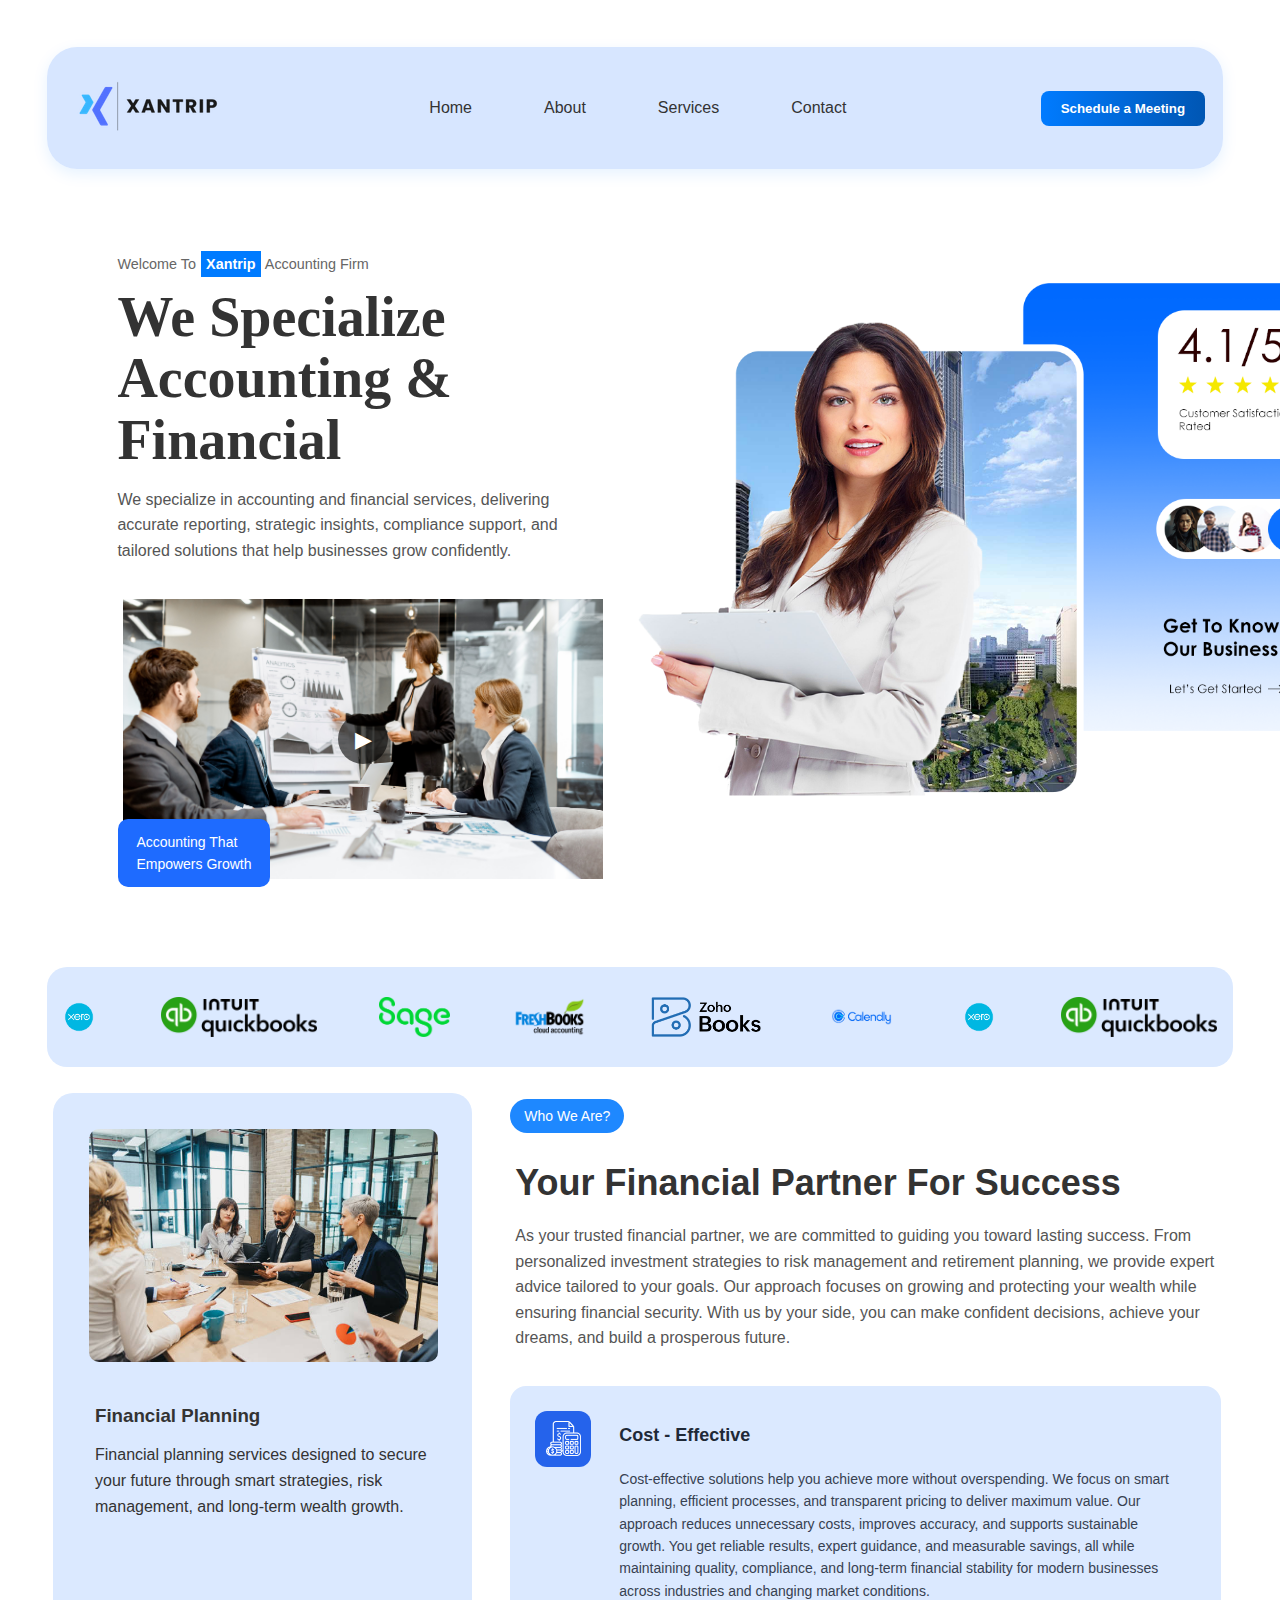
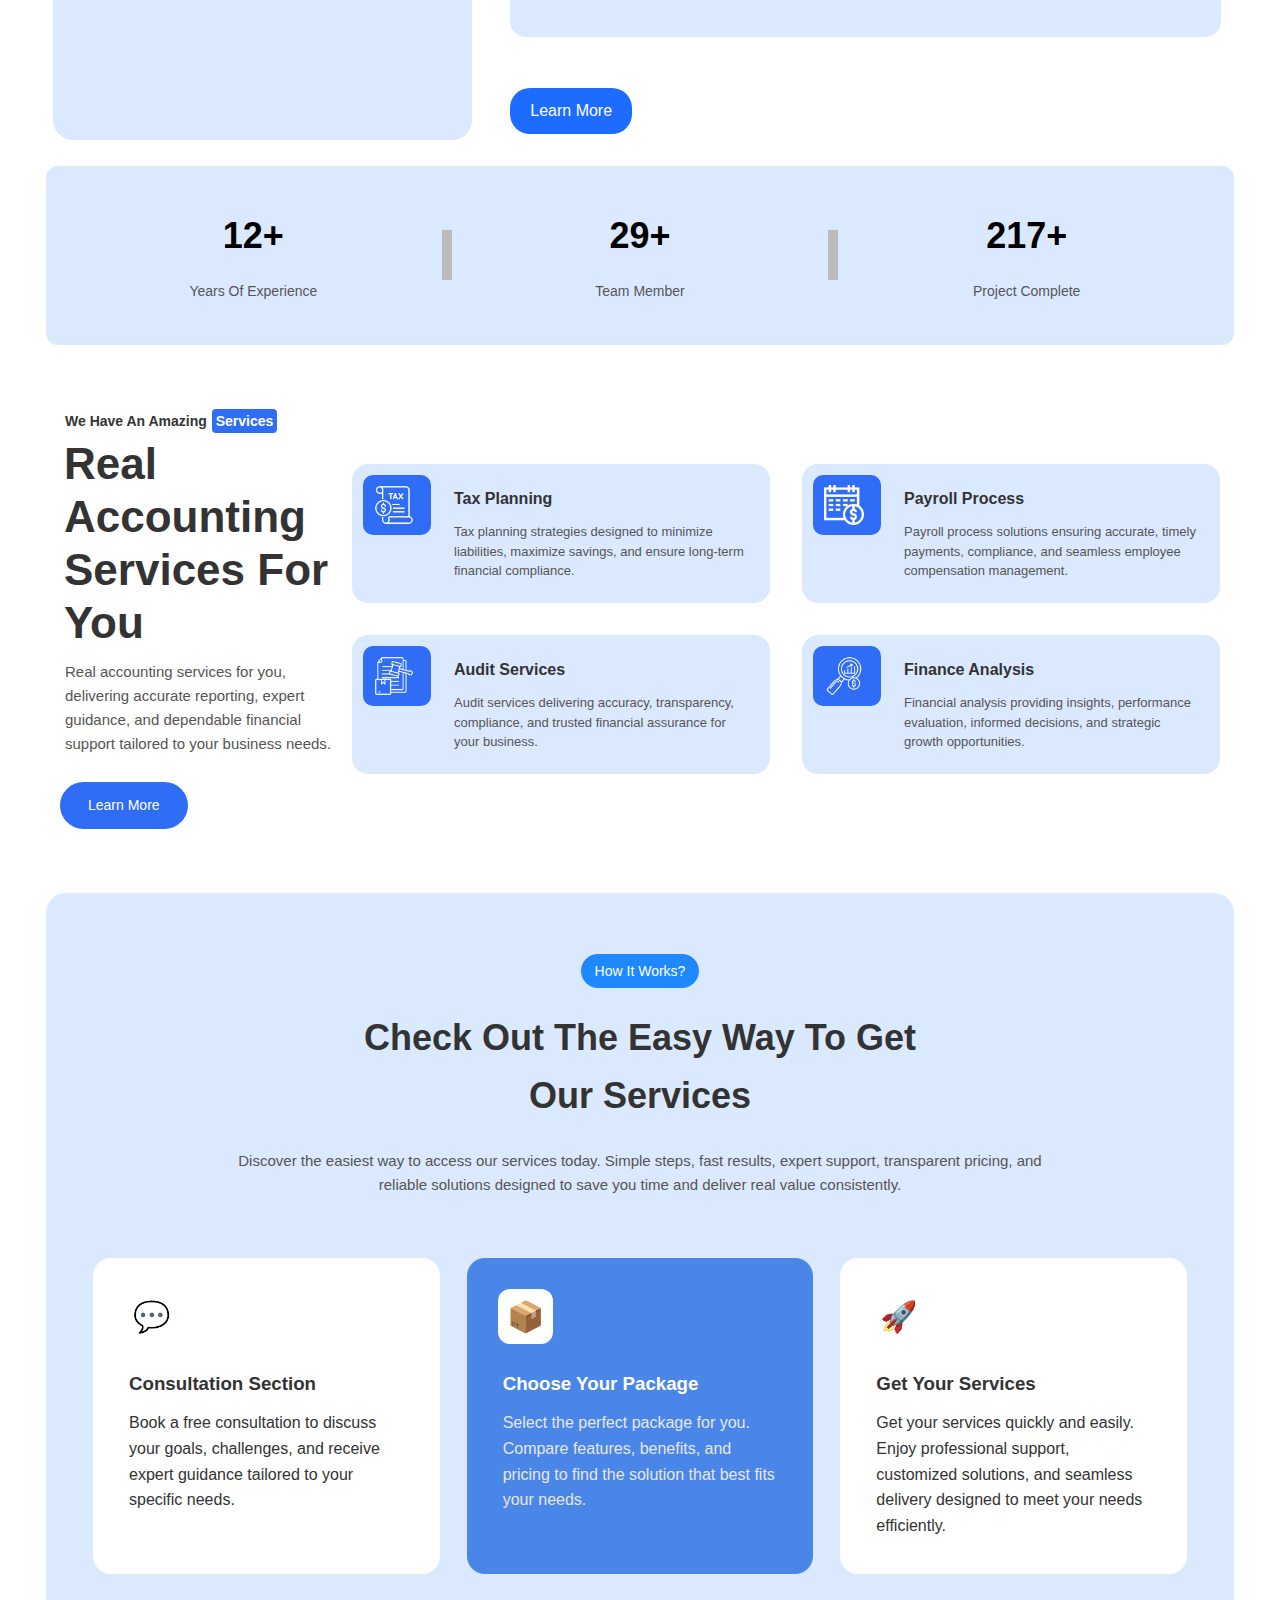
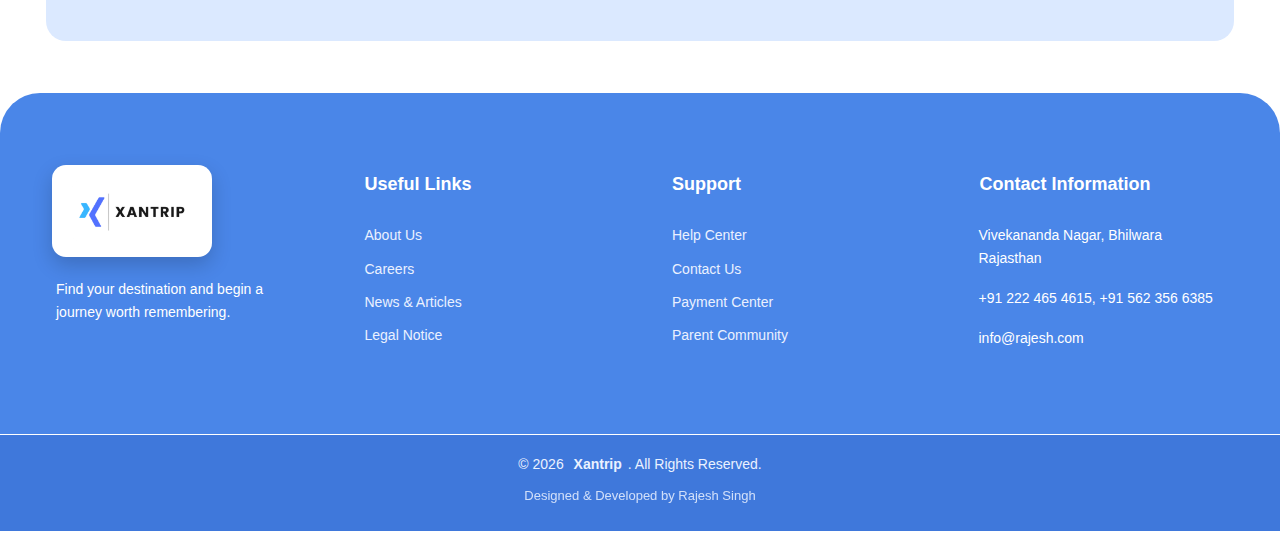
<file: index.html>
<!DOCTYPE html>
<html lang="en">
<head>
    <meta charset="UTF-8">
    <meta name="viewport" content="width=device-width, initial-scale=1.0">
    <title>Navigation Bar Example</title>
    <link rel="stylesheet" href="style.css">
    <script src="script.js"></script>


</head>
<body>
                                                                  <!--- Header-->

    <header class="navbar-container">
        <nav class="navbar">
            <div class="logo-container">
                <img src="Modern X letter Logo.png" alt="Logo" class="logo">
            </div>
            
            <ul class="nav-links">
                <li><a href="index.html">Home</a></li>
                <li><a href="about.html">About</a></li>
                <li><a href="services.html">Services</a></li>
                <li><a href="contact.html">Contact</a></li>
            </ul>

<a href="https://calendar.app.google/QCqNA3vGTCT48HdYA" target="_blank">
  <button class="schedule-btn">Schedule a Meeting</button>
</a>
        </nav>
    </header>

                                                                  <!--- Home Page-->
 

    <main class="hero-section">
        <div class="hero-left">
            <span class="welcome-text">Welcome To <span class="firm-name">Xantrip</span> Accounting Firm</span>
            <h1>We Specialize <br> Accounting & <br> Financial</h1>
            <p>
                We specialize in accounting and financial services, delivering accurate reporting, strategic insights, compliance support, and tailored solutions that help businesses grow confidently.
            </p>
      <div class="video-preview"
     onclick="window.open('Accounting Video.mp4', '_blank')">

    <img src="thumbnail.jpeg" >

    <div class="play-button">▶</div>

  <div class="blue-box">Accounting That<br>Empowers Growth</div>
        </div></div>


        <div class="hero-right">
            <div class="main-image-card">
                <img src="Home Page.png" alt="Professional Woman"> 
         
            </div>
    </main>
                                                                                <!-- Logos Bar -->

    <!-- Logos Bar -->
<div class="logo-bar">
  <div class="logo-track">
    <img src="Xero.png">
    <img src="QuickBooks.png">
    <img src="Sage.png">
    <img src="FreshBooks.png">
    <img src="zoho Books.png">
    <img src="Calendly.png">

    <!-- Duplicate logos for smooth loop -->
     <img src="Xero.png">
    <img src="QuickBooks.png">
    <img src="Sage.png">
    <img src="FreshBooks.png">
    <img src="zoho Books.png">
    <img src="Calendly.png">
    </div>
</div>

<!-- Main Section -->
<div class="container">

  <!-- Left Card -->
  <div class="left-card">
    <img src="Meeting image.jpg" alt="Meeting">
    <div class="card-content">
      <h3>Financial Planning</h3>
      <p>
       Financial planning services designed to secure your future through 
       smart strategies, risk management, and long-term wealth growth.
    </div>
  </div>

  <!-- Right Content -->
  <div class="right-content">
    <span class="badge">Who We Are?</span>
    <h1>Your Financial Partner For Success</h1>
    <p>
     As your trusted financial partner, we are committed to guiding you toward lasting success.
      From personalized investment strategies to risk management and retirement planning, we 
      provide expert advice tailored to your goals. Our approach focuses on growing and protecting
       your wealth while ensuring financial security. With us by your side, you can make confident 
       decisions, achieve your dreams, and build a prosperous future.
    </p>

    <div class="info-box">
  <div class="icon-box">
    <img src="Cost Effective.png" alt="Cost Effective">
  </div>

  <div class="content">
    <h4>Cost - Effective</h4>
    <p>
      Cost-effective solutions help you achieve more without overspending. 
      We focus on smart planning, efficient processes, and transparent pricing 
      to deliver maximum value. Our approach reduces unnecessary costs, improves
       accuracy, and supports sustainable growth. You get reliable results, expert 
       guidance, and measurable savings, all while maintaining quality, 
       compliance, and long-term financial stability for modern businesses 
       across industries and changing market conditions.

    </p>
  </div>
</div>

    <a href="#" class="btn">Learn More</a>
  </div>

</div>

<!-- Stats -->

  <div class="stats-container">
  <div class="stat-box">
    <h2 data-target="15">0</h2>
    <p>Years Of Experience</p>
  </div>

  <div class="divider"></div>

  <div class="stat-box">
    <h2 data-target="45">0</h2>
    <p>Team Member</p>
  </div>

  <div class="divider"></div>

  <div class="stat-box">
    <h2 data-target="500">0</h2>
    <p>Project Complete</p>
  </div>
</div>
                                                                       <!--Real Accounting Services For You---> 


   <section class="services-section">
    <div class="services-container">

        <!-- LEFT -->
        <div class="services-left">
            <span>We Have An Amazing <b>Services</b></span>

            <h1>Real Accounting<br>Services For You</h1>

            <p>
                Real accounting services for you, delivering accurate reporting,
                expert guidance, and dependable financial support tailored to
                your business needs.
            </p>

            <a href="#">Learn More</a>
        </div>

        <!-- RIGHT -->
        <div class="services-right">

           <div class="service-card">
    <div class="service-icon">
        <img src="Taxes.png" alt="">
    </div>
    <div>
        <h3>Tax Planning</h3>
        <p>
            Tax planning strategies designed to minimize liabilities,
            maximize savings, and ensure long-term financial compliance.
        </p>
    </div>
</div>

            <div class="service-card">
                <div class="service-icon">
                    <img src="Payroll.png" alt="">
                </div>
                <div>
                    <h3>Payroll Process</h3>
                    <p>
                        Payroll process solutions ensuring accurate, timely payments,
                        compliance, and seamless employee compensation management.
                    </p>
                </div>
            </div>

            <div class="service-card">
                <div class="service-icon">
                    <img src="audit.png" alt="">
                </div>
                <div>
                    <h3>Audit Services</h3>
                    <p>
                        Audit services delivering accuracy, transparency,
                        compliance, and trusted financial assurance for your business.
                    </p>
                </div>
            </div>

            <div class="service-card">
                <div class="service-icon">
                    <img src="Financial.png" alt="">
                </div>
                <div>
                    <h3>Finance Analysis</h3>
                    <p>
                        Financial analysis providing insights, performance evaluation,
                        informed decisions, and strategic growth opportunities.
                    </p>
                </div>
            </div>

        </div>

    </div>
</section>    

                                                                       <!--Check Out The Easy Way To Get Our Services---> 


<section class="how-it-works">
  <span class="badge">How It Works?</span>

  <h2>Check Out The Easy Way To Get<br>Our Services</h2>

  <p class="subtitle">
    Discover the easiest way to access our services today. Simple steps, fast results,
    expert support, transparent pricing, and reliable solutions designed to save you time
    and deliver real value consistently.
  </p>

  <div class="cards">
    <div class="card">
      <div class="icon">💬</div>
      <h3>Consultation Section</h3>
      <p>
        Book a free consultation to discuss your goals, challenges, and receive expert
        guidance tailored to your specific needs.
      </p>
    </div>

    <div class="card active">
      <div class="icon">📦</div>
      <h3>Choose Your Package</h3>
      <p>
        Select the perfect package for you. Compare features, benefits, and pricing to find
        the solution that best fits your needs.
      </p>
    </div>

    <div class="card">
      <div class="icon">🚀</div>
      <h3>Get Your Services</h3>
      <p>
        Get your services quickly and easily. Enjoy professional support, customized
        solutions, and seamless delivery designed to meet your needs efficiently.
      </p>
    </div>
  </div>
</section>
<br>
<br>

                                                                       <!--contact---> 


 <footer class="xantrip-footer">
  <div class="xft-container">

    <div class="xft-brand">
  <img class="xft-logo" src="footer logo.png" alt="Xantrip Logo">
  <p>
    Find your destination and begin a journey worth remembering.
  </p>
</div>


    <div class="xft-links">
      <h4>Useful Links</h4>
      <a href="Accounting About Page.html">About Us</a>
      <a href="#">Careers</a>
      <a href="#">News & Articles</a>
      <a href="#">Legal Notice</a>
    </div>

    <div class="xft-support">
      <h4>Support</h4>
      <a href="#">Help Center</a>
      <a href="#">Contact Us</a>
      <a href="#">Payment Center</a>
      <a href="#">Parent Community</a>
    </div>

    <div class="xft-contact">
      <h4>Contact Information</h4>
      <p>Vivekananda Nagar, Bhilwara Rajasthan</p>
      <p>+91 222 465 4615, +91 562 356 6385</p>
      <p>info@rajesh.com</p>
    </div>

  </div>
</footer>

<div class="xft-copyright">
  © 2026 <strong>Xantrip</strong>. All Rights Reserved.
  <span>Designed & Developed by Rajesh Singh</span>
</div>




</body>
</html>
</file>
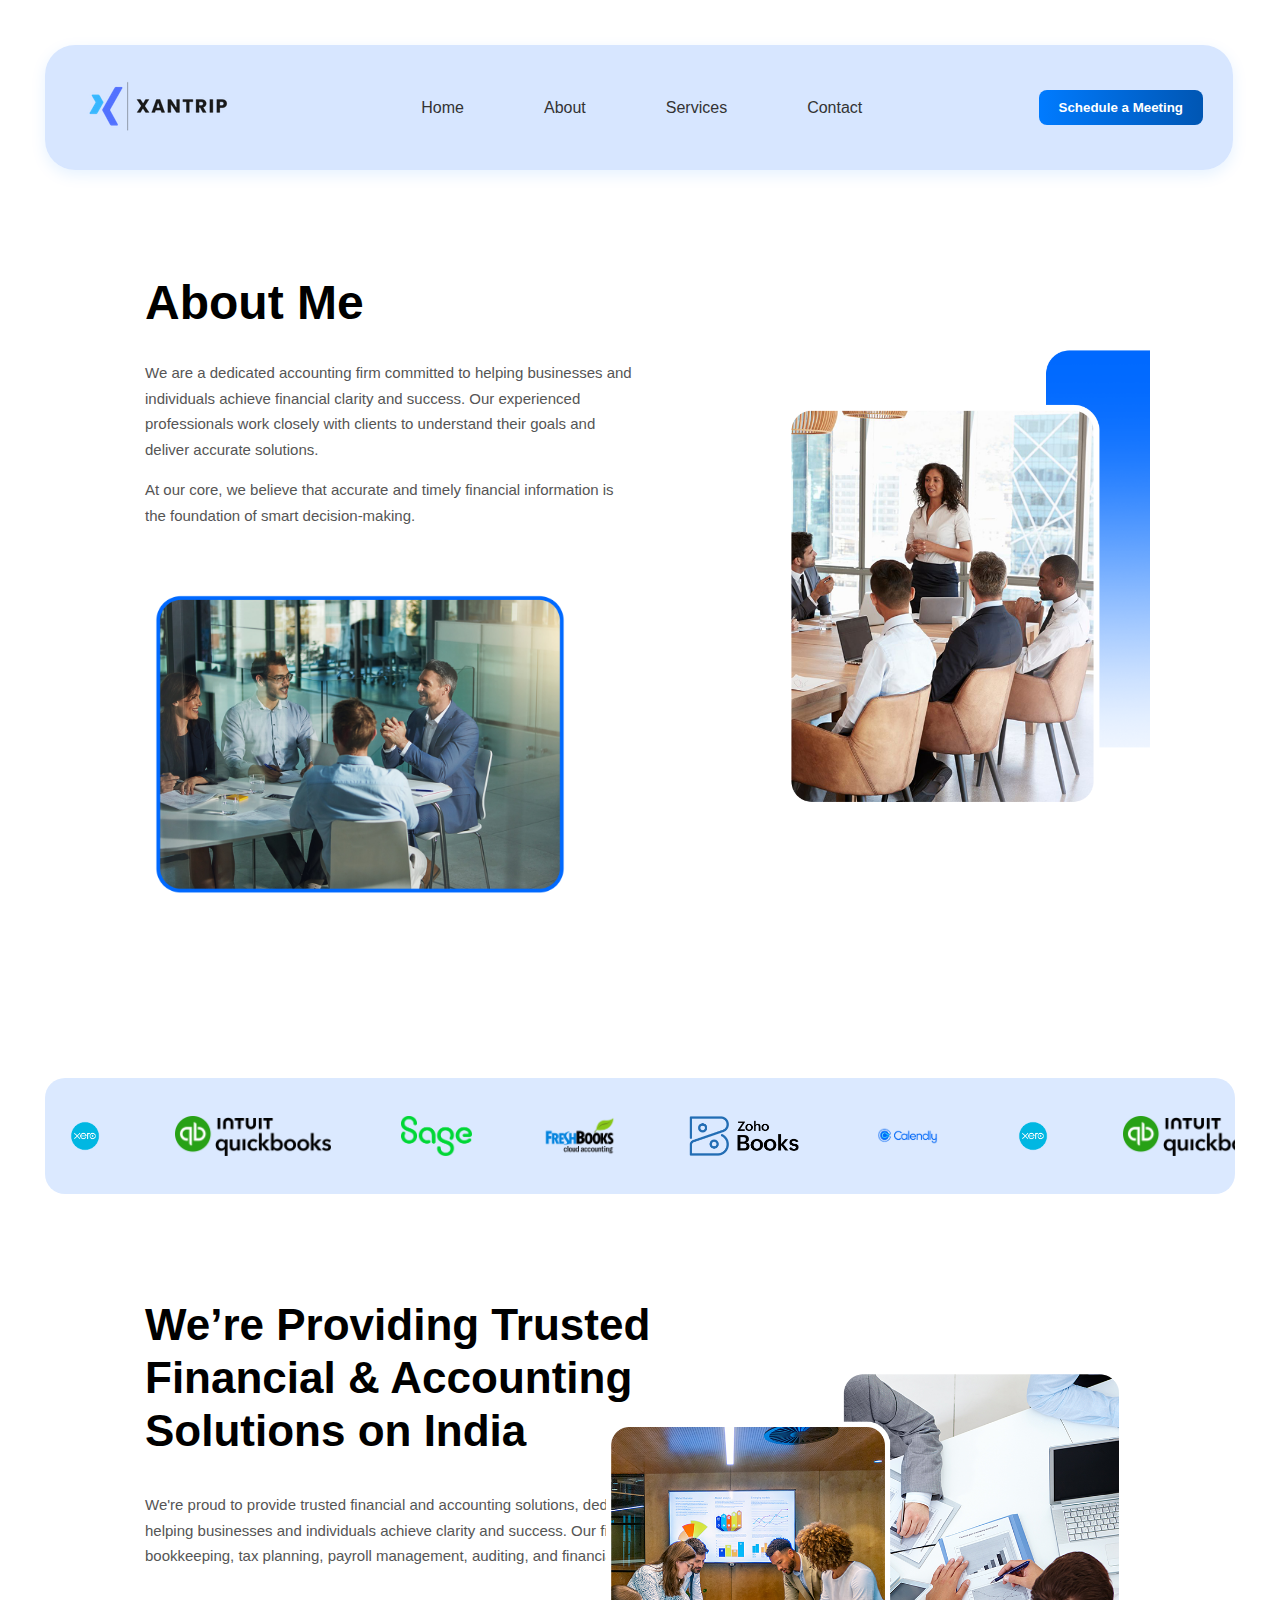
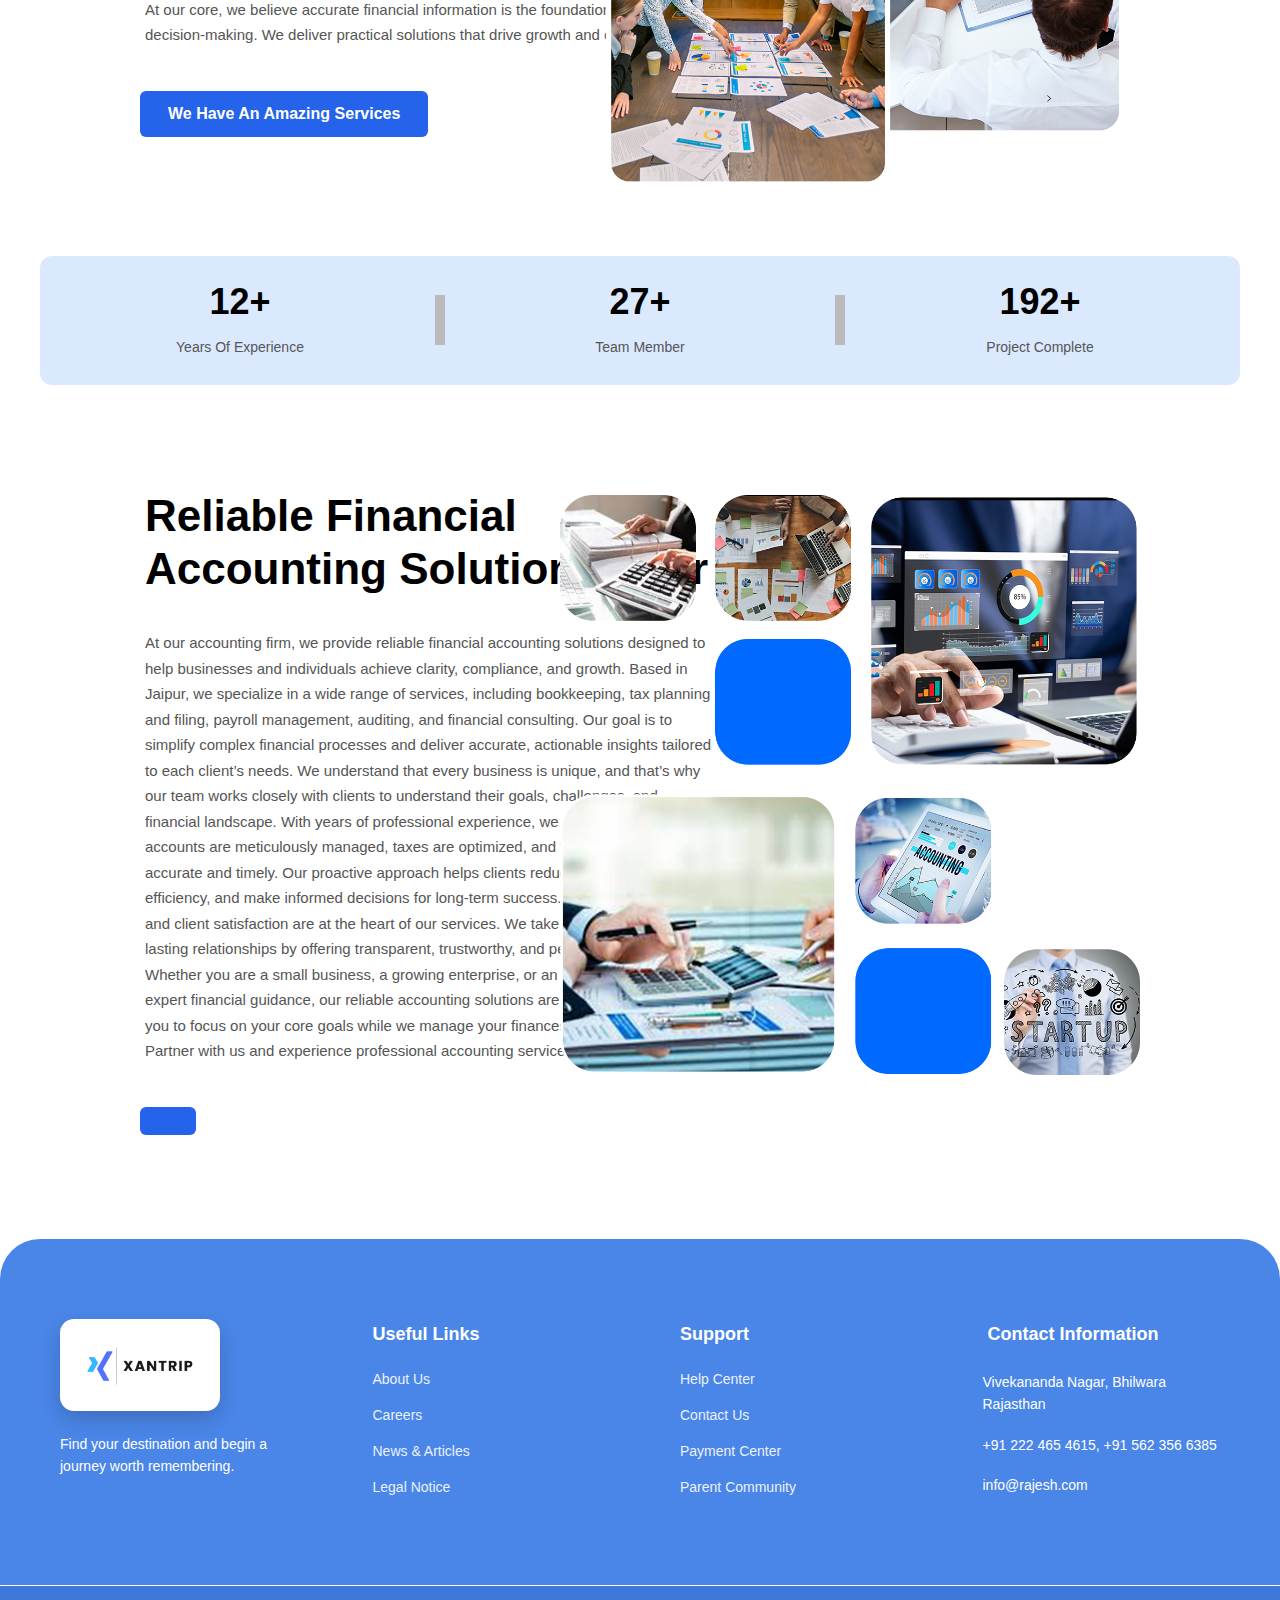
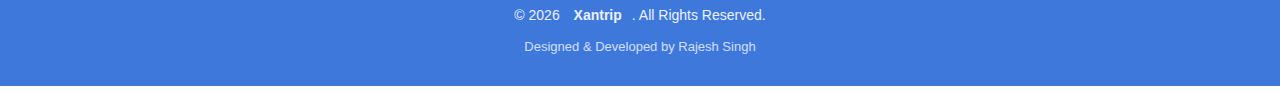
<file: about.html>
<!DOCTYPE html>
<html lang="en">
<head>
    <meta charset="UTF-8">
    <meta name="viewport" content="width=device-width, initial-scale=1.0">
    <title>Navigation Bar Example</title>
    <link rel="stylesheet" href="about.css">
    <script src="about.js"></script>


</head>
<body>
                                                                  <!--- Header-->

    <header class="navbar-container">
        <nav class="navbar">
            <div class="logo-container">
                <img src="Modern X letter Logo.png" alt="Logo" class="logo">
            </div>
            
            <ul class="nav-links">
                <li><a href="index.html">Home</a></li>
                <li><a href="about.html">About</a></li>
                <li><a href="services.html">Services</a></li>
                <li><a href="contact.html">Contact</a></li>
            </ul>

<a href="https://calendar.app.google/QCqNA3vGTCT48HdYA" target="_blank">
  <button class="schedule-btn">Schedule a Meeting</button>
</a>
        </nav>
    </header>

                                                                                     <!--- About Home Page-->

<section class="about-section">

  <!-- LEFT SIDE -->
  <div class="about-content">
    <h1>About Me</h1>

    <p>
      We are a dedicated accounting firm committed to helping businesses
      and individuals achieve financial clarity and success.
      Our experienced professionals work closely with clients
      to understand their goals and deliver accurate solutions.
    </p>

    <p>
      At our core, we believe that accurate and timely financial
      information is the foundation of smart decision-making.
    </p>

    <!-- ✅ ABOUT KE NICHE IMAGE -->
    <a href="https://yourwebsite.com" class="about-bottom-image">
      <img src="Office Images.png" alt="Team Image">
    </a>
  </div>

  <!-- RIGHT SIDE IMAGE -->
  <a href="https://yourwebsite.com" class="about-image">
    <img src="About pages images.png" alt="About Image">
  </a>

</section>
                                                                               <!-- Logos Bar -->
 <!-- Logos Bar -->
<div class="logo-bar">
  <div class="logo-track">
    <img src="Xero.png">
    <img src="QuickBooks.png">
    <img src="Sage.png">
    <img src="FreshBooks.png">
    <img src="zoho Books.png">
    <img src="Calendly.png">

    <!-- Duplicate logos for smooth loop -->
     <img src="Xero.png">
    <img src="QuickBooks.png">
    <img src="Sage.png">
    <img src="FreshBooks.png">
    <img src="zoho Books.png">
    <img src="Calendly.png">
    </div>
</div>

                                                         <!-- Were Providing Trusted Financial & Accounting Solutions on India-->

  <section class="services-section">

  <!-- LEFT CONTENT -->
  <div class="services-content">
    <h1>
      We’re Providing Trusted<br>
      Financial & Accounting<br>
      Solutions on India
    </h1>

    <p>
      We're proud to provide trusted financial and accounting solutions,
      dedicated to helping businesses and individuals achieve clarity
      and success. Our firm offers bookkeeping, tax planning, payroll
      management, auditing, and financial consulting.
    </p>

    <p>
      At our core, we believe accurate financial information is the
      foundation of smart decision-making. We deliver practical
      solutions that drive growth and efficiency.
    </p>

    <!-- BUTTON -->
    <a href="https://yourwebsite.com/services" class="btn-animated">
      We Have An Amazing Services
    </a>
  </div>

  <!-- RIGHT IMAGES -->
  <div class="services-images">

    <a href="https://yourwebsite.com" class="img img-top">
      <img src="About Trust.png" alt="Office Work">
    </a>
  </div>
</section>
                                                 <!-- Count animation-->

<!-- Stats -->

  <div class="stats-container">
  <div class="stat-box">
    <h2 data-target="15">0</h2>
    <p>Years Of Experience</p>
  </div>

  <div class="divider"></div>

  <div class="stat-box">
    <h2 data-target="45">0</h2>
    <p>Team Member</p>
  </div>

  <div class="divider"></div>

  <div class="stat-box">
    <h2 data-target="500">0</h2>
    <p>Project Complete</p>
  </div>
</div>
              
                                                         <!-- Reliable Financial Accounting Solutions Your-->


<section class="services-section">

  <!-- LEFT CONTENT -->
  <div class="services-content">
    <h1>
      Reliable Financial Accounting Solutions Your
    </h1>

    <p>
     At our accounting firm, we provide reliable financial accounting solutions designed to help businesses and individuals achieve clarity, compliance, and growth. Based in Jaipur, we specialize in a wide range of services, including bookkeeping, tax planning and filing, payroll management, auditing, and financial consulting. Our goal is to simplify complex financial processes and deliver accurate, actionable insights tailored to each client’s needs.

We understand that every business is unique, and that’s why our team works closely with clients to understand their goals, challenges, and financial landscape. With years of professional experience, we ensure that your accounts are meticulously managed, taxes are optimized, and financial reports are accurate and timely. Our proactive approach helps clients reduce risks, improve efficiency, and make informed decisions for long-term success.

Integrity, precision, and client satisfaction are at the heart of our services. We take pride in building lasting relationships by offering transparent, trustworthy, and personalized support. Whether you are a small business, a growing enterprise, or an individual seeking expert financial guidance, our reliable accounting solutions are designed to empower you to focus on your core goals while we manage your finances with excellence.

Partner with us and experience professional accounting services you can depend on.
    </p>

    <!-- BUTTON -->
    <a href="https://yourwebsite.com/services" class="btn-animated">
    </a>
  </div>

  <!-- RIGHT IMAGES -->
  <div class="services-images">

    <a href="https://yourwebsite.com" class="img img-top">
      <img src="About Image.png" alt="Office Work">
    </a>
  </div>
</section>



                                                                               <!-- contact-->

                                                                                    <footer class="xantrip-footer">
  <div class="xft-container">

    <div class="xft-brand">
  <img class="xft-logo" src="footer logo.png" alt="Xantrip Logo">
  <p>
    Find your destination and begin a journey worth remembering.
  </p>
</div>


    <div class="xft-links">
      <h4>Useful Links</h4>
      <a href="Accounting About Page.html">About Us</a>
      <a href="#">Careers</a>
      <a href="#">News & Articles</a>
      <a href="#">Legal Notice</a>
    </div>

    <div class="xft-support">
      <h4>Support</h4>
      <a href="#">Help Center</a>
      <a href="#">Contact Us</a>
      <a href="#">Payment Center</a>
      <a href="#">Parent Community</a>
    </div>

    <div class="xft-contact">
      <h4>Contact Information</h4>
      <p>Vivekananda Nagar, Bhilwara Rajasthan</p>
      <p>+91 222 465 4615, +91 562 356 6385</p>
      <p>info@rajesh.com</p>
    </div>

  </div>
</footer>

<div class="xft-copyright">
  © 2026 <strong>Xantrip</strong>. All Rights Reserved.
  <span>Designed & Developed by Rajesh Singh</span>
</div>









</body>
</html>
</file>
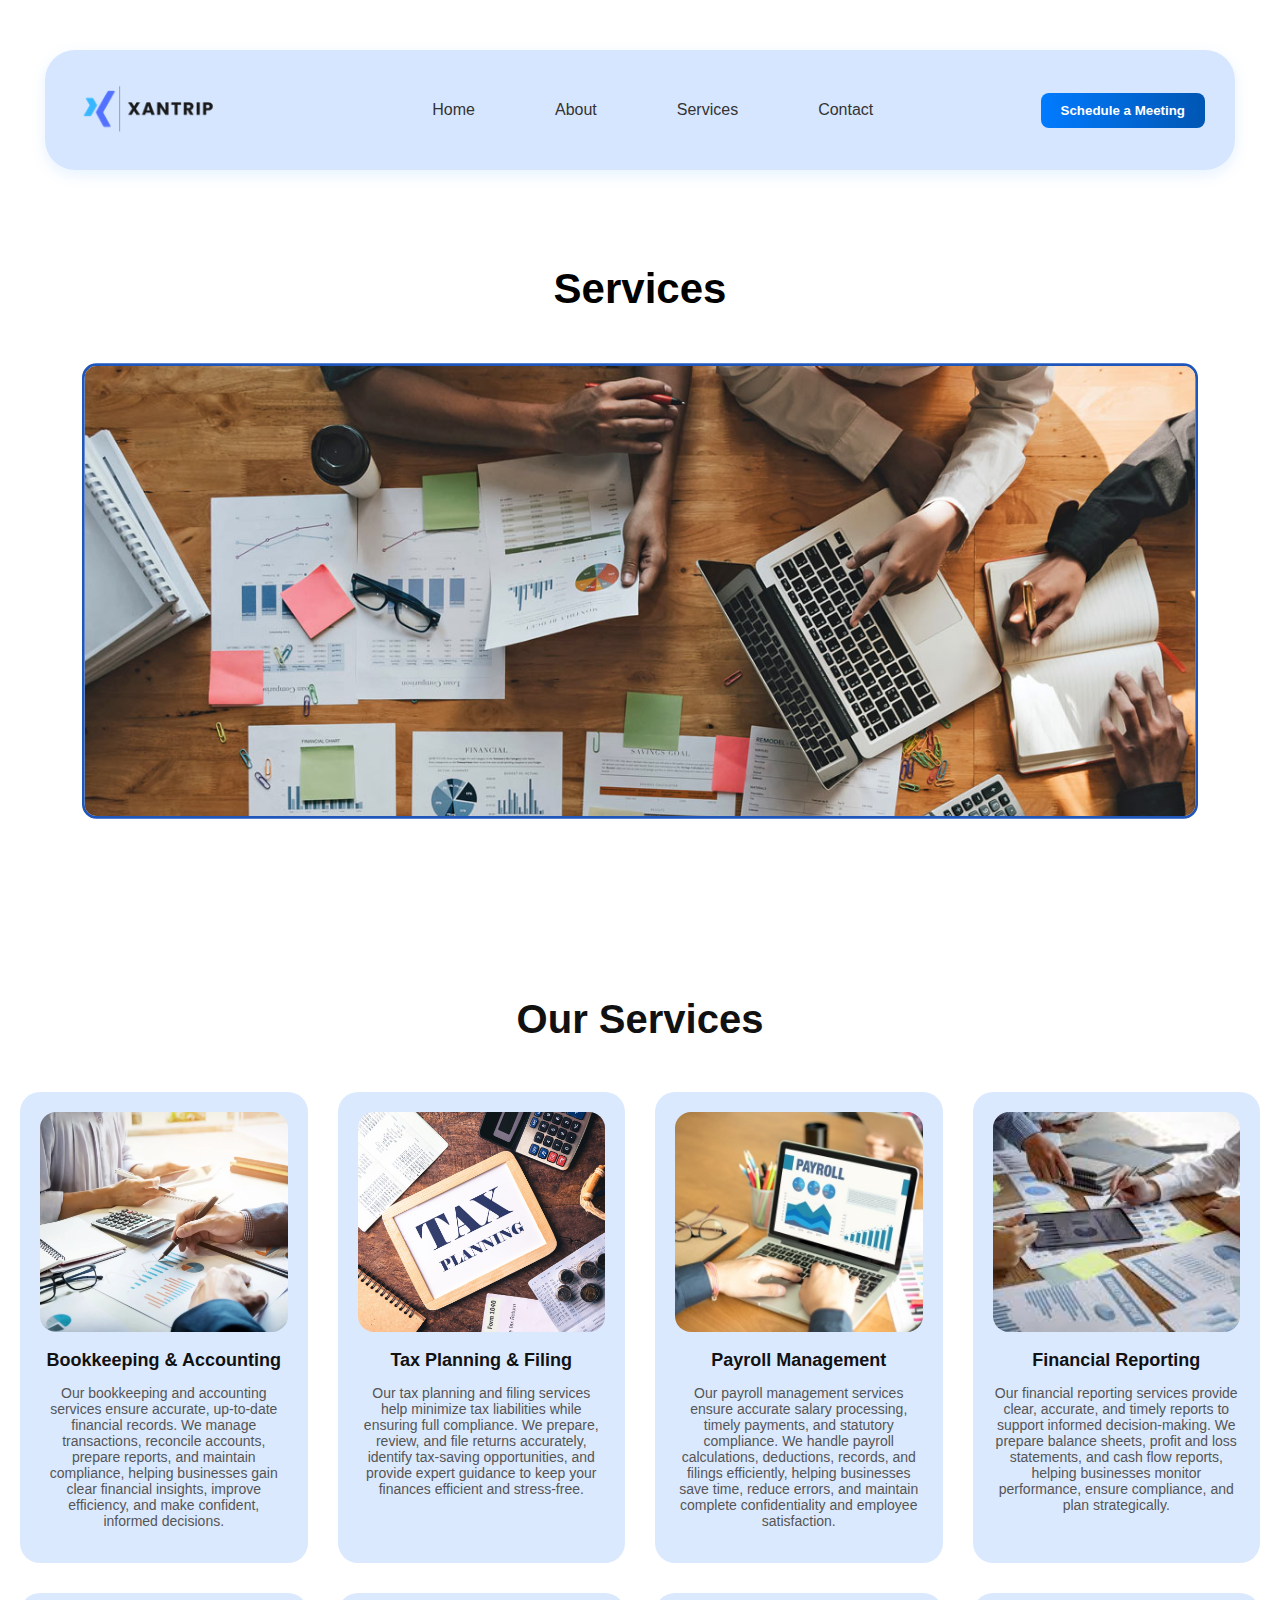
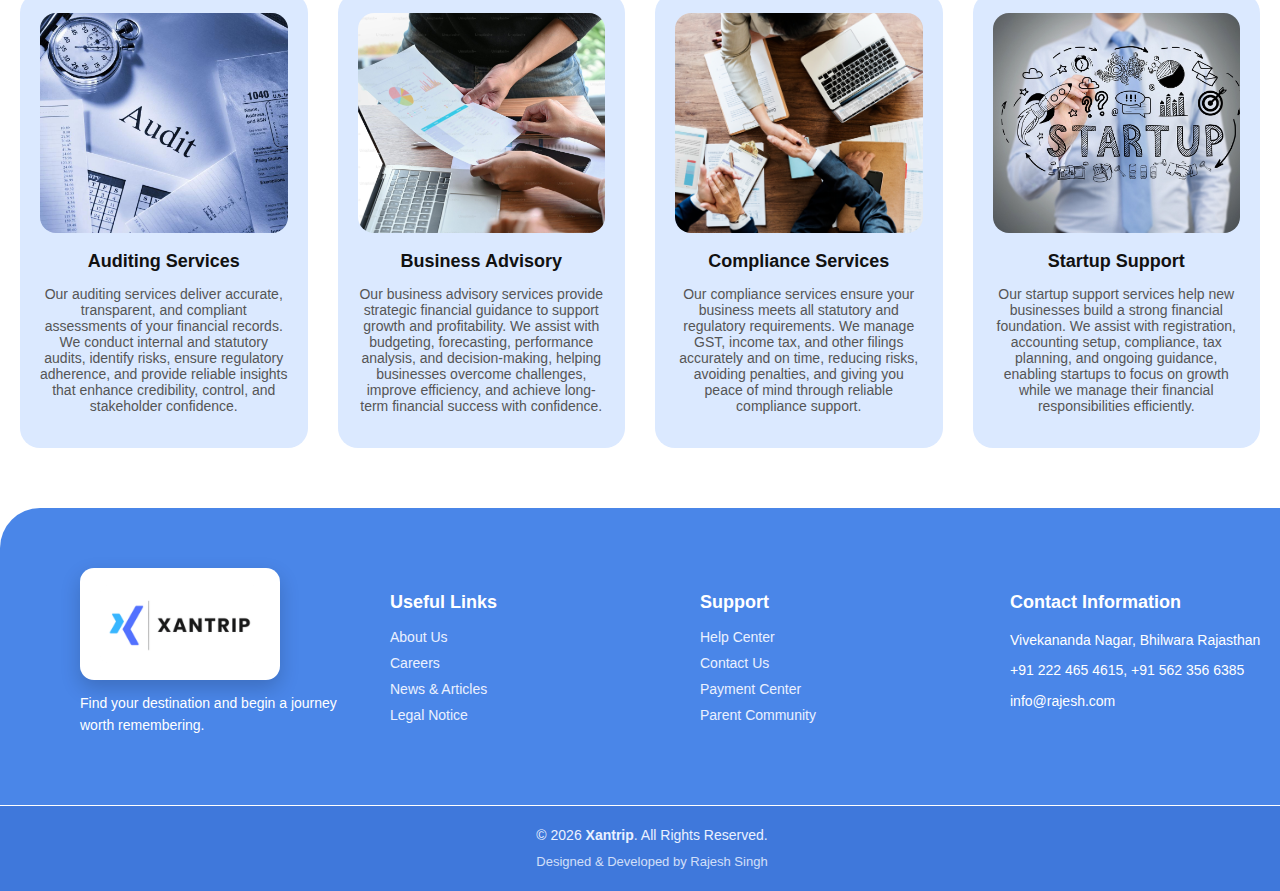
<file: services.html>
<!DOCTYPE html>
<html lang="en">
<head>
    <meta charset="UTF-8">
    <meta name="viewport" content="width=device-width, initial-scale=1.0">
    <title>Navigation Bar Example</title>
    <link rel="stylesheet" href="services.css">
    <script src="services.js"></script>


</head>
<body>
                                                                  <!--- Header-->

    <header class="navbar-container">
        <nav class="navbar">
            <div class="logo-container">
                <img src="Modern X letter Logo.png" alt="Logo" class="logo">
            </div>
            
            <ul class="nav-links">
                <li><a href="index.html">Home</a></li>
                <li><a href="about.html">About</a></li>
                <li><a href="services.html">Services</a></li>
                <li><a href="contact.html">Contact</a></li>
            </ul>

<a href="https://calendar.app.google/QCqNA3vGTCT48HdYA" target="_blank">
  <button class="schedule-btn">Schedule a Meeting</button>
</a>
        </nav>
    </header>
  
                                                                            <!--- Services Image Section-->

   <section class="services-image-section">
  <h2>Services</h2>

  <div class="services-image">
    <img src="Services images.jpg" alt="Services Image">
  </div>
</section>

                                                                               <!---   Services kya kya h -->




<section class="services-section">
  <h2 class="services-title">Our Services</h2>

  <div class="services-grid">

    <div class="service-box">
      <div class="img-box">
        <img src="Bookkeeping & Accounting.webp" alt="">
      </div>
      <h3>Bookkeeping & Accounting</h3>
      <p>Our bookkeeping and accounting services ensure accurate, up-to-date
         financial records. We manage transactions, reconcile accounts,
          prepare reports, and maintain compliance, helping businesses
           gain clear financial insights, improve efficiency, and make
            confident, informed decisions.</p>
    </div>

    <div class="service-box">
      <div class="img-box">
        <img src="Tax Planning & Filing.jpeg" alt="">
      </div>
      <h3>Tax Planning & Filing</h3>
      <p>Our tax planning and filing services help minimize tax liabilities 
        while ensuring full compliance. We prepare, review, and file returns
         accurately, identify tax-saving opportunities, and provide expert
          guidance to keep your finances efficient and stress-free.</p>
    </div>

    <div class="service-box">
      <div class="img-box">
        <img src="Payroll Management.jpg" alt="">
      </div>
      <h3>Payroll Management</h3>
      <p>Our payroll management services ensure accurate salary processing,
         timely payments, and statutory compliance. We handle payroll calculations,
          deductions, records, and filings efficiently, helping businesses save time,
           reduce errors, and maintain complete confidentiality and employee satisfaction.</p>
    </div>

    <div class="service-box">
      <div class="img-box">
        <img src="images (2).jpeg" alt="">
      </div>
      <h3>Financial Reporting</h3>
      <p>Our financial reporting services provide clear, accurate, and timely
         reports to support informed decision-making. We prepare balance sheets,
          profit and loss statements, and cash flow reports, helping businesses
           monitor performance, ensure compliance, and plan strategically.</p>
    </div>

    <div class="service-box">
      <div class="img-box">
        <img src="account-auditing-services.jpg" alt="">
      </div>
      <h3>Auditing Services</h3>
      <p>Our auditing services deliver accurate, transparent, and compliant
         assessments of your financial records. We conduct internal and 
         statutory audits, identify risks, ensure regulatory adherence, 
         and provide reliable insights that enhance credibility, control,
          and stakeholder confidence.</p>
    </div>

    <div class="service-box">
      <div class="img-box">
        <img src="premium_photo-1661713779468-f55bbc5a31da.jpeg" alt="">
      </div>
      <h3>Business Advisory</h3>
      <p>Our business advisory services provide strategic financial guidance to support
         growth and profitability. We assist with budgeting, forecasting, performance 
         analysis, and decision-making, helping businesses overcome challenges, improve
          efficiency, and achieve long-term financial success with confidence.</p>
    </div>

    <div class="service-box">
      <div class="img-box">
        <img src="Corporate+Compliance.jpg" alt="">
      </div>
      <h3>Compliance Services</h3>
      <p>Our compliance services ensure your business meets all statutory and
         regulatory requirements. We manage GST, income tax, and other filings
          accurately and on time, reducing risks, avoiding penalties, and giving
           you peace of mind through reliable compliance support.</p>
    </div>

    <div class="service-box">
      <div class="img-box">
        <img src="iStock-665506998.jpg" alt="">
      </div>
      <h3>Startup Support</h3>
      <p>Our startup support services help new businesses build a strong financial
         foundation. We assist with registration, accounting setup, compliance, tax
          planning, and ongoing guidance, enabling startups to focus on growth while
           we manage their financial responsibilities efficiently.</p>
    </div>

  </div>
</section>


                                                                                               <!-- contact-->

  
                                                                               <!-- contact-->
    <footer class="xantrip-footer">
  <div class="xft-container">

    <div class="xft-brand">
  <img class="xft-logo" src="footer logo.png" alt="Xantrip Logo">
  <p>
    Find your destination and begin a journey worth remembering.
  </p>
</div>


    <div class="xft-links">
      <h4>Useful Links</h4>
      <a href="Accounting About Page.html">About Us</a>
      <a href="#">Careers</a>
      <a href="#">News & Articles</a>
      <a href="#">Legal Notice</a>
    </div>

    <div class="xft-support">
      <h4>Support</h4>
      <a href="#">Help Center</a>
      <a href="#">Contact Us</a>
      <a href="#">Payment Center</a>
      <a href="#">Parent Community</a>
    </div>

    <div class="xft-contact">
      <h4>Contact Information</h4>
      <p>Vivekananda Nagar, Bhilwara Rajasthan</p>
      <p>+91 222 465 4615, +91 562 356 6385</p>
      <p>info@rajesh.com</p>
    </div>

  </div>
</footer>

<div class="xft-copyright">
  © 2026 <strong>Xantrip</strong>. All Rights Reserved.
  <span>Designed & Developed by Rajesh Singh</span>
</div>












</body>
</html>
</file>
<file: style.css>
body {
  margin: 0;
  font-family: 'Poppins', sans-serif;
  background: #ffffff;
  color: #333;
}


:root {
            --navbar-bg-start: #D7E6FF;
            --navbar-bg-end: #D7E6FF;
            --primary-color: #007bff;
            --button-bg-start: #007bff;
            --button-bg-end: #0056b3;
            --text-color: #333;
        }

        body {
          
            font-family: 'Segoe UI', Tahoma, Geneva, Verdana, sans-serif;
            background-color: #f0f0f0;
        }

        .navbar-container {
            width: 99%;
            background: linear-gradient(to right, var(--navbar-bg-start), var(--navbar-bg-end));
            box-shadow: 0 5px 15px rgba(0, 123, 255, 0.1);
            border-radius: 30px;
            position: center;
            top: 0;
            left: 0;
            display: flex;
            justify-content: center; 
            z-index: 1000;
        }

        .navbar {
            display: flex;
            justify-content: space-between;
            align-items: center;
            width: 100%;
            max-width: 1200px; 
            height: 110px; 
        }

        .logo-container .logo {
            max-height: 75x; 
            width: auto;
            display: block;
        }

        .nav-links {
            list-style: none;
            display: flex;
            justify-content: center;
        }

        .nav-links li a {
            text-decoration: none;
            color: var(--text-color);
            margin: 0 25px;
            font-weight: 500;
            transition: color 0.3s;
        }

        .nav-links li a:hover {
            color: var(--primary-color);
        }

        .schedule-btn {
            background: linear-gradient(to right, var(--button-bg-start), var(--button-bg-end));
            color: white;
            border: none;
            padding: 10px 20px;
            border-radius: 8px;
            cursor: pointer;
            font-weight: bold;
            transition: transform 0.2s;
        }

        .schedule-btn:hover {
            transform: translateY(-2px);
        }

        .content-padding {
            padding-top: 30px;
            text-align: center;
        }
        body {
    font-family: 'Poppins', sans-serif;
    margin: 0px;
    padding: 0px;
    background-color: #ffffff;
    color: #333;
    line-height: 1.6;
}

.welcome-text {
    display: block;
    margin-bottom: 0px;
    font-size: 0.9rem;
    color: #666;
    
}

.firm-name {
    font-weight: 700;
    color: #ffffff; 
    background-color:#007bff;
}

.hero-section {
    display: flex;
    justify-content: space-between;
    align-items: center;
    padding: 10px 5%; 
    max-width: 1400px;
    margin: auto;
}

.hero-left {
    flex: 2;
    max-width: 600px;
}

.hero-left h1 {
    font-family: 'Lora', serif;
    font-size: 3.5rem;
    font-weight: 700;
    line-height: 1.1;
    margin-bottom: 5px;
}

.hero-left p {
    margin-bottom: 20px;
    color: #555;
    font-size: 1rem;
}

.video-preview {
    position: relative;
    width: 500px;
    height: 300px;
    overflow: hidden;
    cursor: pointer;
    border-radius: 20px;
}

.video-preview img {
    width: 100%;
    height: 100%;
    object-fit: cover;
    display: block;
}

/* Play button center me */
.play-button {
    position: absolute;
    top: 50%;
    left: 50%;
    transform: translate(-50%, -50%);
    background-color: rgba(0, 0, 0, 0.6);
    color: white;
    border-radius: 50%;
    width: 50px;
    height: 50px;
    display: flex;
    justify-content: center;
    align-items: center;
    font-size: 22px;
    transition: 0.3s ease;
}

/* Hover effect */
.video-preview:hover .play-button {
    background-color: #007bff;
    transform: translate(-50%, -50%) scale(1.1);
}


.blue-box {
  position: absolute;
  bottom: 0px;
  left: px;
  background-color: #1e6bff;
  color: white;
  padding: 12px 18px;
  border-radius: 10px;
  font-size: 14px;
  font-weight: 500;
}

.hero-right {
    flex: 1;
    display: flex;
    justify-content: flex-end;
    gap: 30px;
    position: relative;
}

.main-image-card img {
    max-width: 750px;
    border-radius: 15px;
    height: auto;
    display: block;
}

.sidebar-card {
    background-color: #e3f2fd;
    border-radius: 15px;
    padding: 20px;
    width: 250px;
    position: absolute;
    right: -20px;
    top: -20px;
    box-shadow: 0 10px 20px rgba(0, 123, 255, 0.1);
}



.add-icon {
    width: 40px;
    height: 40px;
    border-radius: 50%;
    background-color: #007bff;
    color: white;
    display: flex;
    justify-content: center;
    align-items: center;
    font-size: 1.5rem;
    margin-left: 20px;
}

.cta-box h4 {
    margin: 0 0 10px 0;
    font-size: 1rem;
}

.cta-box a {
    color: #007bff;
    text-decoration: none;
    font-weight: 600;
    font-size: 0.9rem;
}

/* मोबाइल रिस्पॉन्सिवनेस के लिए */
@media (max-width: 768px) {
    .hero-section {
        flex-direction: column;
        text-align: center;
    }

    .hero-left, .hero-right {
        max-width: 100%;
    }
    
    .hero-right {
        margin-top: 40px;
        flex-direction: column;
        align-items: center;
    }

    .main-image-card img {
        max-width: 100%;
    }

    .sidebar-card {
        position: static;
        width: 100%;
        margin-top: 20px;
    }
}


                                                                        /*  */
* {
  margin: 5px;
  padding: 5px;
  box-sizing: border-box;
  font-family: Arial, sans-serif;
}

body {
  background: #dbe9ff;
  padding: 30px;
}

.logo-bar {
  background: #dbe9ff;
  padding: 18px 0;
  border-radius: 20px;
  overflow: hidden;
  position: relative;
  
}

/* Moving container */
.logo-track {
  display: flex;
  align-items: center;
  gap: 50px;
  width: max-content;
  animation: marquee 20s linear infinite;
}

/* Pause animation on hover */
.logo-bar:hover .logo-track {
  animation-play-state: paused;
}

/* Logo styling */
.logo-track img {
  height: 50px;
  transition: transform 0.3s ease, filter 0.3s ease;
  cursor: pointer;
}

/* Hover effect */
.logo-track img:hover {
  transform: scale(1.15);
}

/* Smooth infinite marquee */
@keyframes marquee {
  0% {
    transform: translateX(0);
  }
  100% {
  transform: translateX(-50%);
  }
}

/* Main Layout */
.container {
  display: flex;
  gap: 30px;
    margin-top: 20px;

}

/* Left Card */
.left-card {
  background: #dbe9ff;
  border-radius: 20px;
  width: 45%;
  padding: 30px;
}
.left-card img {
  width: 100%;
  border-radius: 15px;
  margin-bottom: 15px;
}

.card-content h3 {
  margin-bottom: 0px;
}

/* Right Content */
.right-content {
  width: 80%;
}

.badge {
  background: #1e6bff;
  color: #dbe9ff;
  padding: 5px 12px;
  border-radius: 6px;
  font-size: 12px;
}

.right-content h1 {
  margin: 120px 80;
  font-size: 36px;
}

.right-content p {
  color: #555;
  margin-bottom: 30px;
}

.info-box {
  background: #dbe9ff;
  padding: 24px;
  border-radius: 16px;

  display: flex;
  gap: 16px;
  align-items: flex-start;
}

.icon-box {
  width: 56px;
  height: 56px;
  border-radius: 12px;

  display: flex;
  align-items: center;
  justify-content: center;

  background: #2563eb; /* 🔵 BLUE */
  flex-shrink: 0;
}

.icon-box img {
  width: 50px;
  height: 45px;
  object-fit: contain;
  filter: brightness(0) invert(1); /* white icon */
}

.content h4 {
  margin: 0 0 8px;
  font-size: 18px;
  color: #1f2937;
}

.content p {
  margin: 0;
  font-size: 14px;
  line-height: 1.6;
  color: #374151;
}


/* Button */
.btn {
    margin-top: 50px;
  display: inline-block;
  background: #1e6bff;
  color: #fff;
  padding: 10px 20px;
  border-radius: 20px;
  text-decoration: none;
}

body {
  font-family: Arial, sans-serif;
  background-color: #ffffff;
  padding: 40px;
}

.stats-container {
  display: flex;
  align-items: center;
  justify-content: space-around;
  background-color: #dbe9ff;
  border-radius: 12px;
  padding: 30px 20px;
  max-width: 1400px;
  margin: auto;
  margin-top: 20px;
}

.stat-box {
  text-align: center;
  flex: 1;
  opacity: 0;
  transform: translateY(20px);
}

.stat-box h2 {
  font-size: 36px;
  margin: 0;
  color: #000;
}

.stat-box p {
  margin-top: 6px;
  font-size: 14px;
  color: #555;
}

.divider {
  width: 1px;
  height: 50px;
  background-color: #bbb;
}


                                                                       /* Real Accounting Services For You*/

 * {
    margin: 1px;
    padding: 5px;
    box-sizing: border-box;
    font-family: Arial, Helvetica, sans-serif;
}


/* SECTION */
.services-section {
    padding: 50px 0px;
}

/* MAIN GRID */
.services-container {
    display: grid;
    grid-template-columns: 1.2fr 1fr;
    gap: 0px;
    align-items: center;
}

/* LEFT CONTENT */
.services-left span {
    font-size: 14px;
    font-weight: 600;
}

.services-left span b {
    background: #2f6df6;
    color: #fff;
    padding: 4px 4px;
    border-radius: 4px;
}

.services-left h1 {
    font-size: 44px;
    margin: 0px 0;
    line-height: 1.2;
}

.services-left p {
    font-size: 15px;
    color: #555;
    max-width: 480px;
    line-height: 1.6;
}

.services-left a {
    display: inline-block;
    margin-top: 20px;
    background: #2f6df6;
    color: #fff;
    padding: 12px 28px;
    border-radius: 40px;
    text-decoration: none;
    font-size: 14px;
}









.service-card {
    background: #dbe9ff;
    border-radius: 16px;
    padding: 10px;
    display: flex;
    gap: 10px;
    cursor: pointer;

    transition: transform 0.3s ease, box-shadow 0.3s ease, background 0.3s ease;
}

/* Hover animation */
.service-card:hover {
    transform: translateY(-6px) scale(1.02);
    box-shadow: 0 12px 30px rgba(47, 109, 246, 0.3);
    background: #cfe0ff;
}

/* Click animation */
.service-card.active {
    transform: scale(0.96);
    background: #bcd4ff;
}
body {
    cursor: url("data:image/svg+xml;utf8,<svg xmlns='http://www.w3.org/2000/svg' width='32' height='32'><circle cx='8' cy='8' r='6' fill='%232f6df6'/></svg>") 8 8, auto;
}

.service-card:hover {
    cursor: pointer;
}









/* RIGHT CARDS */
.services-right {
    display:grid;
    grid-template-columns: repeat(2, 420px);
    gap: 30px;
}

.service-card {
    background: #dbe9ff;
    border-radius: 16px;
    padding: 10px;
    display: flex;
    gap: 10px;
}

.service-icon {
    min-width: 68px;
    height: 60px;
    background: #2f6df6;
    border-radius: 10px;
    display: flex;
    align-items: center;
    justify-content:left ;
}

.service-icon img {
    width: 50px;
    filter: brightness(0) invert(1);
}

.service-card h3 {
    font-size: 16px;
    margin-bottom: 0px;
}

.service-card p {
    font-size: 13px;
    color: #555;
    line-height: 1.5;
}

/* RESPONSIVE */
@media (max-width: 900px) {
    .services-container {
        grid-template-columns: 1fr;
    }

    .services-right {
        grid-template-columns: 1fr;
    }
}                                                                      
                                                                       /* Check Out The Easy Way To Get Our Services*/

 body {
  font-family: Arial, sans-serif;
  background: #ffffff;
  padding: 40px;
}

.how-it-works {
  background: #dbe9ff;
  border-radius: 20px;
  padding: 60px 40px;
  text-align: center;
  max-width: 1400px;
  margin: auto;
}

.badge {
  display: inline-block;
  background: #1e88ff;
  color: #fff;
  padding: 6px 14px;
  border-radius: 20px;
  font-size: 14px;
  margin-bottom: 15px;
}

.how-it-works h2 {
  font-size: 36px;
  margin-bottom: 15px;
}

.subtitle {
  max-width: 850px;
  margin: auto;
  font-size: 15px;
  color: #555;
}

.cards {
  display: flex;
  gap: 25px;
  margin-top: 50px;
}

.card {
  background: #ffffff;
  border-radius: 18px;
  padding: 30px;
  text-align: left;
  flex: 1;
  opacity: 0;
  transform: translateY(30px);
  transition: all 0.4s ease;
}

.card:hover {
  transform: translateY(-8px);
}

.card.active {
  background: #4a86e8;
  color: #fff;
}

.card.active p {
  color: #e6e6e6;
}

.icon {
  font-size: 30px;
  background: #ffffff;
  color: #4a86e8;
  width: 55px;
  height: 55px;
  border-radius: 12px;
  display: flex;
  align-items: center;
  justify-content: center;
  margin-bottom: 20px;
}

.card {
  cursor: pointer;
  transition: transform 0.3s ease, background 0.3s ease, color 0.3s ease;
}

.card.active {
  background: #4a86e8;
  color: #fff;
}

.card.active p {
  color: #e6e6e6;
}

.card.zoom {
  animation: zoomClick 0.35s ease;
}

@keyframes zoomClick {
  0%   { transform: scale(1); }
  40%  { transform: scale(1.08); }
  100% { transform: scale(1); }
}

                                                                       /* Contact*/


.xft-brand .xft-logo {
  width: 160px;        /* change as needed */
  height: auto;        /* ratio safe */
  padding: 16px 20px;  /* white box space */
  background-color: #ffffff;
  border-radius: 14px;
  display: inline-block;

  box-shadow: 0 8px 20px rgba(0, 0, 0, 0.18);
}
/* FOOTER */
.xantrip-footer {
  background: #4a86e8;
  padding: 60px 40px;
  border-radius: 40px 40px 0 0;
  margin: 0;              /* no bottom/left/right margin */
  width: 100%;

}

/* CONTAINER */
.xantrip-footer .xft-container {
  display: grid;
  grid-template-columns: repeat(4, 1fr);
  gap: 40px;
  color: #fff;
  max-width: 1200px;
  margin: 0 auto;         /* center content only */
}

/* TEXT */
.xantrip-footer h4 {
  margin-bottom: 16px;
  font-size: 18px;
}

.xantrip-footer p {
  margin: 8px 0;
  font-size: 14px;
  line-height: 1.6;
}

.xantrip-footer a {
  display: block;
  margin-bottom: 0px;
  color: #eaf1ff;
  text-decoration: none;
  font-size: 14px;
}

.xantrip-footer a:hover {
  text-decoration: underline;
}

/* RESPONSIVE */
@media (max-width: 900px) {
  .xantrip-footer .xft-container {
    grid-template-columns: 1fr 1fr;
  }
}

@media (max-width: 500px) {
  .xantrip-footer {
    padding: 0px 0px;
  }

  .xantrip-footer .xft-container {
    grid-template-columns: 1fr;
  }
}
.xantrip-footer {
  background: #4a86e8;
  padding: 60px 40px;
  border-radius: 40px 40px 0 0;

  width: 100vw;
  margin-left: calc(50% - 50vw);
  margin-right: calc(50% - 50vw);
}
/* COPYRIGHT BAR */
.xft-copyright {
  background-color: #3f78db;   /* footer se thoda dark */
  color: #eaf1ff;
  text-align: center;
  font-size: 14px;
  padding: 18px 12px;
  line-height: 1.6;

  width: 100vw;
  margin-left: calc(50% - 50vw);
  margin-right: calc(50% - 50vw);
}

/* SECOND LINE */
.xft-copyright span {
  display: block;
  margin-top: 6px;
  font-size: 13px;
  opacity: 0.85;
}
body {
  margin: 0;
  padding-bottom: 0 !important;
}

/* */
</file>
<file: about.css>
:root {
            --navbar-bg-start: #D7E6FF;
            --navbar-bg-end: #D7E6FF;
            --primary-color: #007bff;
            --button-bg-start: #007bff;
            --button-bg-end: #0056b3;
            --text-color: #333;
        }

        body {
          
            font-family: 'Segoe UI', Tahoma, Geneva, Verdana, sans-serif;
            background-color: #f0f0f0;
        }

        .navbar-container {
            width: 99%;
            background: linear-gradient(to right, var(--navbar-bg-start), var(--navbar-bg-end));
            box-shadow: 0 5px 15px rgba(0, 123, 255, 0.1);
            border-radius: 30px;
            position: center;
            top: 0;
            left: 0;
            display: flex;
            justify-content: center; 
            z-index: 1000;
        }

        .navbar {
            display: flex;
            justify-content: space-between;
            align-items: center;
            width: 100%;
            max-width: 1200px; 
            height: 105px; 
        }

        .logo-container .logo {
            max-height: 75x; 
            width: auto;
            display: block;
        }

        .nav-links {
            list-style: none;
            display: flex;
            justify-content: center;
        }

        .nav-links li a {
            text-decoration: none;
            color: var(--text-color);
            margin: 0 25px;
            font-weight: 500;
            transition: color 0.3s;
        }

        .nav-links li a:hover {
            color: var(--primary-color);
        }

        .schedule-btn {
            background: linear-gradient(to right, var(--button-bg-start), var(--button-bg-end));
            color: white;
            border: none;
            padding: 10px 20px;
            border-radius: 8px;
            cursor: pointer;
            font-weight: bold;
            transition: transform 0.2s;
        }

        .schedule-btn:hover {
            transform: translateY(-2px);
        }

        .content-padding {
            padding-top: 30px;
            text-align: center;
        }
        
                                                                                             /* About Page */

.about-section {
  display: flex;
  gap: 60px;
  padding: 80px;
  align-items: flex-start;
}

.about-content {
  max-width: 520px;
}

.about-content h1 {
  font-size: 48px;
  margin-bottom: 20px;
}

.about-content p {
  font-size: 15px;
  line-height: 1.7;
  color: #555;
}

/* 🔽 ABOUT KE NICHE IMAGE */
.about-bottom-image {
  display:grid ;
  margin-top: 0px;
  border-radius: 70px;
  overflow: hidden;
}

.about-bottom-image img {
  width: 420px;
  display: block;
}


/* RIGHT IMAGE */
.about-image {
  border-radius: 30px;
  overflow: hidden;
}

.about-image img {
  width: 650px;
}


                                                                                             /* Logos Bar */

* {
  margin: 5px;
  padding: 5px;
  box-sizing: border-box;
  font-family: Arial, sans-serif;
}

body {
  padding: 30px;
}

.logo-bar {
  background: #dbe9ff;
  padding: 18px 0;
  border-radius: 20px;
  overflow: hidden;
  position: relative;
  
}

/* Moving container */
.logo-track {
  display: flex;
  align-items: center;
  gap: 50px;
  width: max-content;
  animation: marquee 20s linear infinite;
}

/* Pause animation on hover */
.logo-bar:hover .logo-track {
  animation-play-state: paused;
}

/* Logo styling */
.logo-track img {
  height: 50px;
  transition: transform 0.3s ease, filter 0.3s ease;
  cursor: pointer;
}

/* Hover effect */
.logo-track img:hover {
  transform: scale(1.15);
}

/* Smooth infinite marquee */
@keyframes marquee {
  0% {
    transform: translateX(0);
  }
  100% {
  transform: translateX(-50%);
  }
}


                                                        /* Were Providing Trusted Financial & Accounting Solutions on India */



body {
  font-family: Arial, sans-serif;
  background: #fff;
}

.services-section {
  display: flex;
  justify-content: space-between;
  gap: 60px;
  padding: 80px;
  align-items: flex-start;
}

/* LEFT */
.services-content {
  max-width: 600px;
}

.services-content h1 {
  font-size: 44px;
  line-height: 1.2;
  margin-bottom: 25px;
}

.services-content p {
  font-size: 15px;
  line-height: 1.7;
  color: #555;
  margin-bottom: 18px;
}

/* BUTTON ANIMATION */
.btn-animated {
  display: inline-block;
  margin-top: 20px;
  padding: 14px 28px;
  background: #2563eb;
  color: #fff;
  text-decoration: none;
  border-radius: 6px;
  font-weight: 600;
  position: relative;
  overflow: hidden;
  transition: transform 0.3s ease;
}

.btn-animated::after {
  content: '';
  position: absolute;
  top: 0;
  left: -100%;
  width: 100%;
  height: 100%;
  background: rgba(255,255,255,0.3);
  transition: left 0.4s ease;
}

.btn-animated:hover::after {
  left: 0;
}

.btn-animated:hover {
  transform: translateY(-3px);
}

/* RIGHT IMAGES */
.services-images {
  position: relative;
  width: 420px;
}

.services-images .img {
  display: block;
  position: absolute;
  border-radius: 20px;
  overflow: hidden;
  transition: all 0.4s ease;
}

.services-images img {
  width: 100%;
  display: block;
}

/* IMAGE POSITIONS */
.img-top {
  width: 600px;
  top: 0;
  right: 0;
}

.img-center {
  width: 340px;
  top: 120px;
  left: 0;
}

.img-bottom {
  width: 200px;
  bottom: 0;
  right: 40px;
}

                                                                               /* Count animation */

                                                                              .stats-container {
  display: flex;
  align-items: center;
  justify-content: space-around;
  background-color: #dbe9ff;
  border-radius: 12px;
  padding: 10px 10px;
  max-width: 1400px;
  margin: auto;
  margin-top: 20px;
}

.stat-box {
  text-align: center;
  flex: 1;
  opacity: 0;
  transform: translateY(20px);
}

.stat-box h2 {
  font-size: 36px;
  margin: 0;
  color: #000;
}

.stat-box p {
  margin-top: 6px;
  font-size: 14px;
  color: #555;
}

.divider {
  width: 1px;
  height: 50px;
  background-color: #bbb;
} 


                                                              /* Reliable Financial Accounting Solutions Your */


body {
  font-family: Arial, sans-serif;
  background: #fff;
}

.services-section {
  display: flex;
  justify-content: space-between;
  gap: 60px;
  padding: 80px;
  align-items: flex-start;
}

/* LEFT */
.services-content {
  max-width: 600px;
}

.services-content h1 {
  font-size: 44px;
  line-height: 1.2;
  margin-bottom: 25px;
}

.services-content p {
  font-size: 15px;
  line-height: 1.7;
  color: #555;
  margin-bottom: 18px;
}


/* RIGHT IMAGES */
.services-images {
  position: relative;
  width: 420px;
}

.services-images .img {
  display: block;
  position: absolute;
  border-radius: 20px;
  overflow: hidden;
  transition: all 0.4s ease;
}

.services-images img {
  width: 100%;
  display: block;
}

/* IMAGE POSITIONS */
.img-top {
  width: 600px;
  top: 0;
  right: 0;
}

.img-center {
  width: 340px;
  top: 120px;
  left: 0;
}

.img-bottom {
  width: 200px;
  bottom: 0;
  right: 40px;
}

                                                              /* contact */

                                                                                                 .xft-brand .xft-logo {
  width: 160px;        /* change as needed */
  height: auto;        /* ratio safe */
  padding: 16px 20px;  /* white box space */
  background-color: #ffffff;
  border-radius: 14px;
  display: inline-block;

  box-shadow: 0 8px 20px rgba(0, 0, 0, 0.18);
}
/* FOOTER */
.xantrip-footer {
  background: #4a86e8;
  padding: 60px 40px;
  border-radius: 40px 40px 0 0;
  margin: 0;              /* no bottom/left/right margin */
  width: 100%;

}

/* CONTAINER */
.xantrip-footer .xft-container {
  display: grid;
  grid-template-columns: repeat(4, 1fr);
  gap: 40px;
  color: #fff;
  max-width: 1200px;
  margin: 0 auto;         /* center content only */
}

/* TEXT */
.xantrip-footer h4 {
  margin-bottom: 16px;
  font-size: 18px;
}

.xantrip-footer p {
  margin: 8px 0;
  font-size: 14px;
  line-height: 1.6;
}

.xantrip-footer a {
  display: block;
  margin-bottom: 10px;
  color: #eaf1ff;
  text-decoration: none;
  font-size: 14px;
}

.xantrip-footer a:hover {
  text-decoration: underline;
}

/* RESPONSIVE */
@media (max-width: 900px) {
  .xantrip-footer .xft-container {
    grid-template-columns: 1fr 1fr;
  }
}

@media (max-width: 500px) {
  .xantrip-footer {
    padding: 0px 0px;
  }

  .xantrip-footer .xft-container {
    grid-template-columns: 1fr;
  }
}
.xantrip-footer {
  background: #4a86e8;
  padding: 60px 40px;
  border-radius: 40px 40px 0 0;

  width: 100vw;
  margin-left: calc(50% - 50vw);
  margin-right: calc(50% - 50vw);
}
/* COPYRIGHT BAR */
.xft-copyright {
  background-color: #3f78db;   /* footer se thoda dark */
  color: #eaf1ff;
  text-align: center;
  font-size: 14px;
  padding: 18px 12px;
  line-height: 1.6;
  margin-top: 1px;

  width: 100vw;
  margin-left: calc(50% - 50vw);
  margin-right: calc(50% - 50vw);
}

/* SECOND LINE */
.xft-copyright span {
  display: block;
  margin-top: 6px;
  font-size: 13px;
  opacity: 0.85;
}

body {
  margin: 0;
  padding-bottom: 0 !important;
}
</file>
<file: services.css>
:root {
    --navbar-bg-start: #D7E6FF;
    --navbar-bg-end: #D7E6FF;
    --primary-color: #007bff;
    --button-bg-start: #007bff;
    --button-bg-end: #0056b3;
    --text-color: #333;
}

body {
    margin: 0;
    font-family: 'Segoe UI', Tahoma, Geneva, Verdana, sans-serif;
    background-color: #ffffff;
}

/* ✅ HEADER CONTAINER */
.navbar-container {
    width: calc(100% - 90px);   /* left + right margin */
    margin: 50px auto 0;        /* ✅ TOP + CENTER */

    background: linear-gradient(
        to right,
        var(--navbar-bg-start),
        var(--navbar-bg-end)
    );

    box-shadow: 0 5px 15px rgba(0, 123, 255, 0.1);
    border-radius: 30px;

    display: flex;
    justify-content: center;
    z-index: 1000;
}

/* NAVBAR */
.navbar {
    display: flex;
    justify-content: space-between;
    align-items: center;

    width: 100%;
    max-width: 1200px;
    height: 120px;

    padding: 0 30px;   /* inner left-right space */
}

/* LOGO */
.logo-container .logo {
    max-height: 75px;   /* 🔥 fixed typo (75x ❌) */
    width: auto;
    display: block;
}

/* NAV LINKS */
.nav-links {
    list-style: none;
    display: flex;
    justify-content: center;
}

.nav-links li a {
    text-decoration: none;
    color: var(--text-color);
    margin: 0 40px;
    font-weight: 500;
    transition: color 0.3s;
}

.nav-links li a:hover {
    color: var(--primary-color);
}

/* BUTTON */
.schedule-btn {
    background: linear-gradient(
        to right,
        var(--button-bg-start),
        var(--button-bg-end)
    );
    color: white;
    border: none;
    padding: 10px 20px;
    border-radius: 8px;
    cursor: pointer;
    font-weight: bold;
    transition: transform 0.2s;
}

.schedule-btn:hover {
    transform: translateY(-2px);
}
                                          /* Services Image Section */
 

body {
  font-family: Arial, sans-serif;
}

.services-image-section {
  text-align: center;
  padding: 60px 20px;
}

.services-image-section h2 {
  font-size: 42px;
  margin-bottom: 25px;
}

.services-image {
  max-width: 2000px;
  height: 500px;
  margin: auto;
  border: 3px solid #1f56bb;
  border-radius: 16px;
  overflow: hidden;
  transform: scale(0.9);
  opacity: 100%;
}

.services-image img {
  width: 100%;
  display: block;
}


                                                                                    /* Services kya kya h */


.services-section {
  padding: 60px 20px;
  background: #ffffff;
}

.services-title {
  text-align: center;
  font-size: 40px;
  margin-bottom: 50px;
  color: #111;
}

/* ✅ 4 BOX PER ROW */
.services-grid {
  display: grid;
  grid-template-columns: repeat(4, 1fr);
  gap: 30px;
  max-width: 1400px;
  margin: auto;
}

/* SERVICE CARD */
.service-box {
  background: #dbe9ff;
  border-radius: 20px;
  padding: 20px;
  text-align: center;
  position: relative;
  overflow: hidden;
  transition: all 0.4s ease;
  cursor: pointer;
}

/* IMAGE */
.img-box {
  height: 220px;
  border-radius: 16px;
  overflow: hidden;
}

.img-box img {
  width: 100%;
  height: 100%;
  object-fit: cover;
  transition: transform 0.6s ease;
}

/* TEXT */
.service-box h3 {
  margin: 18px 0 10px;
  font-size: 18px;
  color: #111;
  transition: color 0.4s ease;
}

.service-box p {
  font-size: 14px;
  color: #555;
  transition: color 0.4s ease;
}

/* HOVER EFFECT */
.service-box::before {
  content: "";
  position: absolute;
  inset: 0;
  background: #2563eb;
  opacity: 0;
  transition: 0.4s ease;
  z-index: 0;
}

.service-box:hover::before {
  opacity: 1;
}

.service-box * {
  position: relative;
  z-index: 1;
}

.service-box:hover img {
  transform: scale(1.15);
}

.service-box:hover h3,
.service-box:hover p {
  color: #fff;
}

.service-box:hover {
  transform: translateY(-10px);
}

/* 🔹 RESPONSIVE */
@media (max-width: 1200px) {
  .services-grid {
    grid-template-columns: repeat(2, 1fr);
  }
}

@media (max-width: 600px) {
  .services-grid {
    grid-template-columns: 1fr;
  }
}


                                                              /* contact */
                                                              
                                                                                                 .xft-brand .xft-logo {
  width: 160px;        /* change as needed */
  height: auto;        /* ratio safe */
  padding: 16px 20px;  /* white box space */
  background-color: #ffffff;
  border-radius: 14px;
  display: inline-block;

  box-shadow: 0 8px 20px rgba(0, 0, 0, 0.18);
}
/* FOOTER */
.xantrip-footer {
  background: #4a86e8;
  padding: 60px 40px;
  border-radius: 40px 40px 0 0;
  margin: 0;              /* no bottom/left/right margin */
  width: 100%;

}

/* CONTAINER */
.xantrip-footer .xft-container {
  display: grid;
  grid-template-columns: repeat(4, 1fr);
  gap: 40px;
  color: #fff;
  max-width: 1200px;
  margin: 0 auto;         /* center content only */
}

/* TEXT */
.xantrip-footer h4 {
  margin-bottom: 16px;
  font-size: 18px;
}

.xantrip-footer p {
  margin: 8px 0;
  font-size: 14px;
  line-height: 1.6;
}

.xantrip-footer a {
  display: block;
  margin-bottom: 10px;
  color: #eaf1ff;
  text-decoration: none;
  font-size: 14px;
}

.xantrip-footer a:hover {
  text-decoration: underline;
}

/* RESPONSIVE */
@media (max-width: 900px) {
  .xantrip-footer .xft-container {
    grid-template-columns: 1fr 1fr;
  }
}

@media (max-width: 500px) {
  .xantrip-footer {
    padding: 0px 0px;
  }

  .xantrip-footer .xft-container {
    grid-template-columns: 1fr;
  }
}
.xantrip-footer {
  background: #4a86e8;
  padding: 60px 40px;
  border-radius: 40px 40px 0 0;

  width: 100vw;
  margin-left: calc(50% - 50vw);
  margin-right: calc(50% - 50vw);
}
/* COPYRIGHT BAR */
.xft-copyright {
  background-color: #3f78db;   /* footer se thoda dark */
  color: #eaf1ff;
  text-align: center;
  font-size: 14px;
  padding: 18px 12px;
  line-height: 1.6;
  margin-top: 1px;

  width: 100vw;
  margin-left: calc(50% - 50vw);
  margin-right: calc(50% - 50vw);
}

/* SECOND LINE */
.xft-copyright span {
  display: block;
  margin-top: 6px;
  font-size: 13px;
  opacity: 0.85;
}

body {
  margin: 0;
  padding-bottom: 0 !important;
}
</file>
